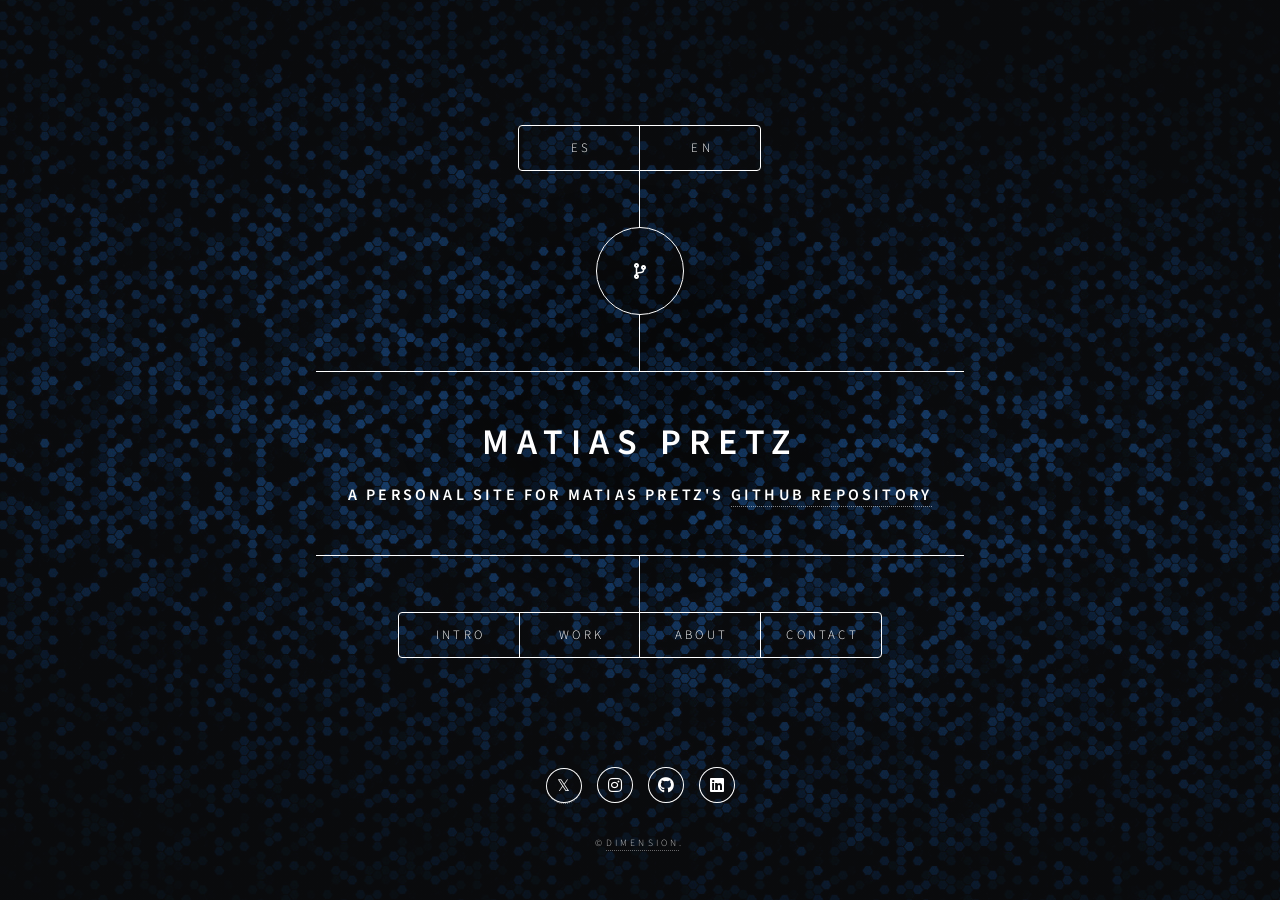
<file: v1/index.html>
<!DOCTYPE HTML>
<html>

<head>
	<title>Matias Pretz</title>
	<link rel="icon" href="images/git_branch_icon.ico">
	<meta charset="utf-8" />
	<meta name="viewport" content="width=device-width, initial-scale=1, user-scalable=no" />
	<link rel="stylesheet" href="assets/css/main.css" />
	<script src="https://www.google.com/recaptcha/api.js" async defer></script>
	<noscript>
		<link rel="stylesheet" href="assets/css/noscript.css" />
	</noscript>
</head>

<body class="is-preload">

	<!-- Wrapper -->
	<div id="wrapper">

		<!-- Header -->
		<header id="header">
			<div class="lang" width=30px>
				<nav>
					<ul>
						<li><a href="index_es.html">ES</a></li>
						<li><a href="#">EN</a></li>
					</ul>
				</nav>
			</div>
			<div class="logo">
				<span class="fas fa-code-branch"></span>
			</div>
			<div class="content">
				<div class="inner">
					<h1>Matias Pretz</h1>
					<h3>A personal site for Matias Pretz's <a href="https://github.com/matipretz">GitHub repository</a>
					</h3>
				</div>
			</div>
			<nav>
				<ul>
					<li><a href="#intro">Intro</a></li>
					<li><a href="#work">Work</a></li>
					<li><a href="#about">About</a></li>
					<li><a href="#contact">Contact</a></li>
				</ul>
			</nav>
		</header>

		<!-- Main -->
		<div id="main">

			<!-- Intro -->
			<article id="intro">
				<h2 class="major">Intro</h2>
				<span class="image main"><img src="images/pic01.png" alt="" /></span>
				<h3>Welcome to My Software Development Project Portfolio!</h3>
				<p>I am thrilled to share with you a collection of my work and achievements in the world of software
					development. This portfolio serves as a showcase of my skills, creativity, and dedication to
					delivering high-quality projects.</p>
				<p>Within this repository, you will find a diverse range of projects, each representing a unique
					challenge and an opportunity for me to grow as a developer. From web applications to mobile apps, I
					have explored various technologies and programming languages to bring my ideas to life.</p>
				<p>As you explore my portfolio, I invite you to delve into the different folders and browse through the
					projects. Each one reflects my technical expertise and problem-solving abilities, and I hope you
					find inspiration and insights along the way.</p>
				<p>While I take my work seriously and strive for excellence, I also believe in maintaining a balanced
					and enjoyable approach to software development. I embrace the joy of learning, the excitement of
					experimentation, and the satisfaction of overcoming obstacles.</p>
				<p>I am always open to new opportunities, collaborations, and feedback. If you resonate with my projects
					or have ideas for potential collaborations, I would be delighted to connect with you. Let's embark
					on a journey of innovation, exploration, and mutual growth.</p>
				<p>Thank you for visiting my page. I hope you find inspiration
					and a glimpse into my passion for programming. Feel free to reach out if you have any inquiries or
					would like to discuss potential projects.</p>
			</article>

			<!-- Work -->
			<article id="work">
				<h2 class="major">Work</h2>
				<h3><a href="https://github.com/matipretz/SecureKey">SecureKey:</a> Simplify and Secure Your Passwords.
				</h3>
				<span class="image main"><img src="images/pic02.png" alt="" /></span>
				<p>SecureKey is a powerful password manager designed to simplify your digital life. With SecureKey, you
					can store, manage, and retrieve
					all your passwords in one place.</p>
				<p>The intuitive console interface make password management effortless and
					worry-free. Say goodbye to password-related stress and welcome a seamless experience with
					SecureKey.</p>
			</article>

			<!-- About -->
			<article id="about">
				<h2 class="major">About</h2>
				<span class="image main"><img src="images/pic03.png" alt="" /></span>
				<p>Hello, I'm Matías, a mid-30s self-learner with a strong interest in technology, programming, and all
					things related to software development. I consider myself a naturally curious and detail-oriented
					individual, always seeking to expand my horizons.</p>

				<p>My journey as a developer began by disassembling broken computers to understand their inner
					workings, igniting my curiosity and passion for technology. I furthered my knowledge by taking
					certified courses in computer repair, which provided me with a solid foundation in hardware and
					troubleshooting.</p>

				<p>Continuing my learning path, I delved into the world of programming by enrolling in certified Java
					courses tailored for non-programmers. These courses covered Java SE8, object-oriented programming
					(OOP), and basic SQL, helping me grasp the syntax and fundamental concepts of Java and database
					interactions.</p>

				<p>To stay up-to-date, I recently completed an introductory Java course, reinforcing my knowledge and
					staying current with the language's latest developments.</p>

				<p>Currently, I'm fully immersed in a dynamic full-stack bootcamp, where I'm gaining proficiency in
					Python, Django, HTML, CSS, and vanilla JavaScript. This comprehensive bootcamp is equipping me with
					essential skills for building robust web applications, from efficient back-end functionalities in
					Python and Django to crafting captivating user interfaces using HTML, CSS, and vanilla JavaScript.
				</p>

				<p>Throughout my journey, I've embraced continuous learning and hands-on projects to hone my skills. I
					believe that practical application is the best way to learn, and I enjoy experimenting with
					different tools and technologies to find innovative solutions to complex problems.</p>

				<p>I take pride in my organizational skills and attention to detail, approaching every task with a
					meticulous mindset to ensure nothing is overlooked. From planning and executing projects to managing
					my time effectively, I strive for excellence in all my endeavors.</p>

				<p>With a curious nature, a passion for technology, and an unwavering attention to detail, I'm
					dedicated to continuous growth and self-improvement. I eagerly embrace new challenges and seize
					opportunities to further expand my knowledge and skills in the ever-evolving field of software
					development.</p>

				<p>I am excited about the limitless possibilities that lie ahead, and I look forward to making
					meaningful contributions in any endeavor I undertake.</p>
			</article>

			<!-- Contact -->
			<article id="contact">
				<h2 class="major">Contact</h2>
				<form method="post" action="https://forms.un-static.com/forms/7b2f2a4d1f0f8dbd8a0edde72d19220aedfd0456">
					<div class="fields">
						<div class="field half">
							<label for="name">Name</label>
							<input type="text" name="name" id="name" />
						</div>
						<div class="field half">
							<label for="email">Email</label>
							<input type="text" name="email" id="email" />
						</div>
						<div class="field">
							<label for="message">Message</label>
							<textarea name="message" id="message" rows="4"></textarea>
						</div>
					</div>
					<ul class="actions">
						<li></li>
						<div class="g-recaptcha" data-sitekey="6LdCMDYnAAAAAHVuKb2uEzngt-z2oqtRBws3tL38"></div>
						</li>
						<li><input type="submit" value="Send Message" class="primary" /></li>

					</ul>
				</form>
			</article>

		</div>

		<!-- Footer -->
		<footer id="footer">
			<ul class="icons">
				<li><a href="https://twitter.com/Mattanga987"><span class="label">𝕏</span></a></li>
				<li><a href="https://www.instagram.com/matipretz/" class="icon brands fa-instagram"><span
							class="label">Instagram</span></a></li>
				<li><a href="https://github.com/matipretz" class="icon brands fa-github"><span
							class="label">GitHub</span></a></li>
				<li><a href="https://ar.linkedin.com/in/matiasmurad" class="icon brands fa-linkedin"><span
							class="label">Linkedin</span></a></li>
			</ul>
			<p class="copyright">&copy;<a href="https://html5up.net/dimension">Dimension</a>.</p>
		</footer>

	</div>

	<!-- BG -->
	<div id="bg"></div>

	<!-- Scripts -->
	<script src="assets/js/jquery.min.js"></script>
	<script src="assets/js/browser.min.js"></script>
	<script src="assets/js/breakpoints.min.js"></script>
	<script src="assets/js/util.js"></script>
	<script src="assets/js/main.js"></script>

</body>

</html>
</file>
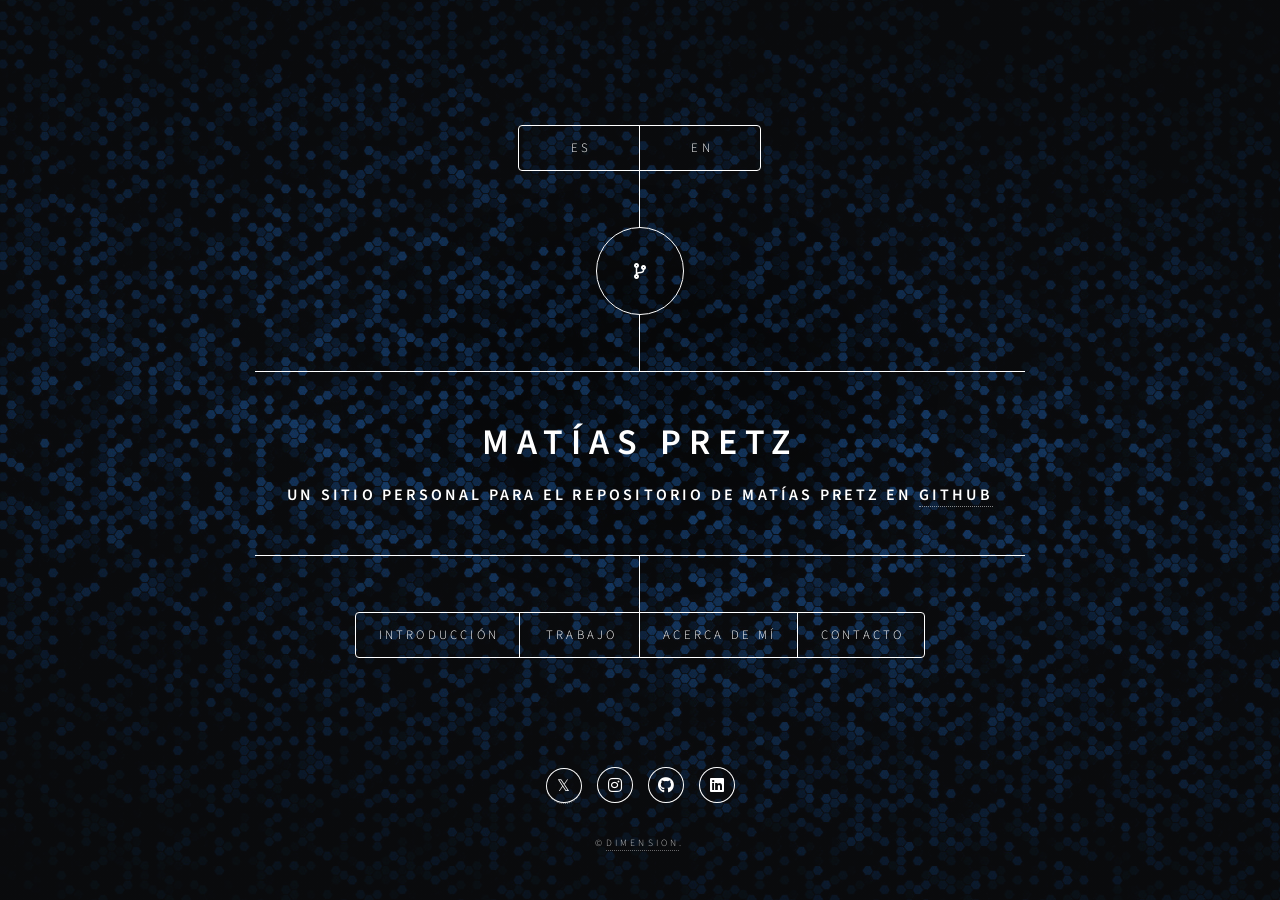
<file: v1/index_es.html>
<!DOCTYPE HTML>
<html>

<head>
	<title>Matías Pretz</title>
	<link rel="icon" href="images/git_branch_icon.ico">
	<meta charset="utf-8" />
	<meta name="viewport" content="width=device-width, initial-scale=1, user-scalable=no" />
	<link rel="stylesheet" href="assets/css/main.css" />
	<script src="https://www.google.com/recaptcha/api.js" async defer></script>
	<noscript>
		<link rel="stylesheet" href="assets/css/noscript.css" />
	</noscript>
</head>

<body class="is-preload">
	<!-- Wrapper -->
	<div id="wrapper">

		<!-- Header -->
		<header id="header">
			<div class="lang" width=30px>
				<nav>
					<ul>
						<li><a href="#">Es</a></li>
						<li><a href="index.html">EN</a></li>
					</ul>
				</nav>
			</div>
			<div class="logo">
				<span class="fas fa-code-branch"></span>
			</div>
			<div class="content">
				<div class="inner">
					<h1>Matías Pretz</h1>
					<h3>Un sitio personal para el repositorio de Matías Pretz en <a
							href="https://github.com/matipretz">GitHub</a></h3>
				</div>
			</div>
			<nav>
				<ul>
					<li><a href="#intro">Introducción</a></li>
					<li><a href="#work">Trabajo</a></li>
					<li><a href="#about">Acerca de mí</a></li>
					<li><a href="#contact">Contacto</a></li>
				</ul>
			</nav>
		</header>

		<!-- Main -->
		<div id="main">

			<!-- Intro -->
			<article id="intro">
				<h2 class="major">Introducción</h2>
				<span class="image main"><img src="images/pic01.png" alt="" /></span>
				<h3>¡Bienvenido a mi Portafolio de Proyectos de Desarrollo de Software!</h3>
				<p>Estoy emocionado de compartir contigo una colección de mi trabajo y logros en el mundo del desarrollo
					de software. Este portafolio sirve como exhibición de mis habilidades, creatividad y dedicación para
					entregar proyectos de alta calidad.</p>
				<p>Dentro de este repositorio, encontrarás una variedad de proyectos, cada uno representando un desafío
					único y una oportunidad para crecer como desarrollador. Desde aplicaciones web hasta aplicaciones
					móviles, he explorado diversas tecnologías y lenguajes de programación para dar vida a mis ideas.
				</p>
				<p>Mientras exploras mi portafolio, te invito a sumergirte en las diferentes carpetas y navegar por los
					proyectos. Cada uno refleja mi experiencia técnica y habilidades para resolver problemas, y espero
					que encuentres inspiración e ideas en el camino.</p>
				<p>Aunque tomo mi trabajo en serio y me esfuerzo por la excelencia, también creo en mantener un enfoque
					equilibrado y agradable hacia el desarrollo de software. Aprecio la alegría del aprendizaje, la
					emoción de la experimentación y la satisfacción de superar obstáculos.</p>
				<p>Siempre estoy abierto a nuevas oportunidades, colaboraciones y comentarios. Si te identificas con mis
					proyectos o tienes ideas para posibles colaboraciones, estaré encantado de conectarme contigo.
					Embárquemos juntos en un viaje de innovación, exploración y crecimiento mutuo.</p>
				<p>Gracias por visitar mi página. Espero que encuentres inspiración y una visión de mi pasión por la
					programación. No dudes en ponerte en contacto si tienes alguna pregunta o deseas discutir posibles
					proyectos.</p>
			</article>

			<!-- Work -->
			<article id="work">
				<h2 class="major">Trabajo</h2>
				<h3><a href="https://github.com/matipretz/SecureKey">SecureKey:</a> Simplifica y Protege tus
					Contraseñas.</h3>
				<span class="image main"><img src="images/pic02.png" alt="" /></span>
				<p>SecureKey es un potente gestor de contraseñas diseñado para simplificar tu vida digital. Con
					SecureKey, puedes almacenar, gestionar y recuperar tus contraseñas en un solo lugar.</p>
				<p>La interfaz de consola intuitiva hace que la gestión de contraseñas sea sencilla y sin
					preocupaciones. Di adiós al estrés relacionado con las contraseñas y da la bienvenida a una
					experiencia fluida con SecureKey.</p>
			</article>

			<!-- About -->
			<article id="about">
				<h2 class="major">Acerca de mí</h2>
				<span class="image main"><img src="images/pic03.png" alt="" /></span>
				<p>Hola, soy Matías, un treintañero autodidacta con un gran interés en la tecnología, la programación y
					todo lo relacionado con el desarrollo de software. Me considero una persona naturalmente curiosa y
					detallista, siempre buscando ampliar mis horizontes.</p>
				<p>Mi camino como desarrollador comenzó desmontando computadoras averiadas para comprender su
					funcionamiento interno, lo que despertó mi curiosidad y pasión por la tecnología. Amplié mis
					conocimientos mediante cursos certificados de reparación de computadoras, lo que me proporcionó una
					base sólida en hardware y resolución de problemas.</p>
				<p>Continuando mi camino de aprendizaje, me adentré en el mundo de la programación al inscribirme en
					cursos certificados de Java para no programadores. Estos cursos abarcaron Java SE8, programación
					orientada a objetos (OOP) y SQL básico, lo que me ayudó a comprender la sintaxis y los conceptos
					fundamentales de Java y las interacciones con bases de datos.</p>
				<p>Para mantenerme actualizado, recientemente completé un curso introductorio de Java, reforzando mis
					conocimientos y manteniéndome al día con las últimas novedades del lenguaje.</p>
				<p>Actualmente, estoy completamente inmerso en un bootcamp dinámico de desarrollo full-stack, donde
					estoy adquiriendo habilidades en Python, Django, HTML, CSS y JavaScript. Este completo bootcamp me
					está proporcionando habilidades esenciales para construir sólidas aplicaciones web, desde
					funcionalidades eficientes en el backend con Python y Django hasta la creación de atractivas
					interfaces de usuario utilizando HTML, CSS y JavaScript.</p>
				<p>A lo largo de mi trayectoria, he adoptado el aprendizaje continuo y los proyectos prácticos para
					perfeccionar mis habilidades. Creo que la aplicación práctica es la mejor forma de aprender, y
					disfruto experimentando con diferentes herramientas y tecnologías para encontrar soluciones
					innovadoras a problemas complejos.</p>
				<p>Me enorgullezco de mis habilidades organizativas y atención al detalle, abordando cada tarea con un
					enfoque meticuloso para asegurarme de que no se pase por alto nada. Desde la planificación y
					ejecución de proyectos hasta la gestión efectiva de mi tiempo, busco la excelencia en todos mis
					esfuerzos.</p>
				<p>Con una naturaleza curiosa, pasión por la tecnología y una atención inquebrantable a los detalles, me
					dedico al crecimiento continuo y la mejora personal. Acepto con entusiasmo nuevos desafíos y
					aprovecho las oportunidades para ampliar aún más mis conocimientos y habilidades en el campo en
					constante evolución del desarrollo de software.</p>
				<p>Estoy emocionado por las posibilidades ilimitadas que se presentan ante mí, y espero hacer
					contribuciones significativas en cualquier proyecto que emprenda.</p>
			</article>

			<!-- Contact -->
			<article id="contact">
				<h2 class="major">Contacto</h2>
				<form method="post" action="https://forms.un-static.com/forms/7b2f2a4d1f0f8dbd8a0edde72d19220aedfd0456">
					<div class="fields">
						<div class="field half">
							<label for="name">Nombre</label>
							<input type="text" name="name" id="name" />
						</div>
						<div class="field half">
							<label for="email">Correo Electrónico</label>
							<input type="text" name="email" id="email" />
						</div>
						<div class="field">
							<label for="message">Mensaje</label>
							<textarea name="message" id="message" rows="4"></textarea>
						</div>
					</div>
					<ul class="actions">
						<li></li>
						<div class="g-recaptcha" data-sitekey="6LdCMDYnAAAAAHVuKb2uEzngt-z2oqtRBws3tL38"></div>
						</li>
						<li><input type="submit" value="Enviar Mensaje" class="primary" /></li>
					</ul>
				</form>
			</article>

		</div>

		<!-- Footer -->
		<footer id="footer">
			<ul class="icons">
				<li><a href="https://twitter.com/Mattanga987"><span class="label">𝕏</span></a></li>
				<li><a href="https://www.instagram.com/matipretz/" class="icon brands fa-instagram"><span
							class="label">Instagram</span></a></li>
				<li><a href="https://github.com/matipretz" class="icon brands fa-github"><span
							class="label">GitHub</span></a></li>
				<li><a href="https://ar.linkedin.com/in/matiasmurad" class="icon brands fa-linkedin"><span
							class="label">Linkedin</span></a></li>
			</ul>
			<p class="copyright">&copy;<a href="https://html5up.net/dimension">Dimension</a>.</p>
		</footer>

	</div>

	<!-- BG -->
	<div id="bg"></div>

	<!-- Scripts -->
	<script src="assets/js/jquery.min.js"></script>
	<script src="assets/js/browser.min.js"></script>
	<script src="assets/js/breakpoints.min.js"></script>
	<script src="assets/js/util.js"></script>
	<script src="assets/js/main.js"></script>
</body>

</html>
</file>
<file: v1/assets/css/noscript.css>
/*
	Dimension by HTML5 UP
	html5up.net | @ajlkn
	Free for personal and commercial use under the CCA 3.0 license (html5up.net/license)
*/

/* BG */

	body.is-preload #bg:before {
		background-color: transparent;
	}

/* Header */

	body.is-preload #header {
		-moz-filter: none;
		-webkit-filter: none;
		-ms-filter: none;
		filter: none;
	}

		body.is-preload #header > * {
			opacity: 1;
		}

		body.is-preload #header .content .inner {
			max-height: none;
			padding: 3rem 2rem;
			opacity: 1;
		}

/* Main */

	#main article {
		opacity: 1;
		margin: 4rem 0 0 0;
	}
</file>
<file: v1/assets/css/main.css>
@import url(fontawesome-all.min.css);
@import url("https://fonts.googleapis.com/css?family=Source+Sans+Pro:300italic,600italic,300,600");

/*
	Dimension by HTML5 UP
	html5up.net | @ajlkn
	Free for personal and commercial use under the CCA 3.0 license (html5up.net/license)
*/

html, body, div, span, applet, object,
iframe, h1, h2, h3, h4, h5, h6, p, blockquote,
pre, a, abbr, acronym, address, big, cite,
code, del, dfn, em, img, ins, kbd, q, s, samp,
small, strike, strong, sub, sup, tt, var, b,
u, i, center, dl, dt, dd, ol, ul, li, fieldset,
form, label, legend, table, caption, tbody,
tfoot, thead, tr, th, td, article, aside,
canvas, details, embed, figure, figcaption,
footer, header, hgroup, menu, nav, output, ruby,
section, summary, time, mark, audio, video {
	margin: 0;
	padding: 0;
	border: 0;
	font-size: 100%;
	font: inherit;
	vertical-align: baseline;}

article, aside, details, figcaption, figure,
footer, header, hgroup, menu, nav, section {
	display: block;}

body {
	line-height: 1;
}

ol, ul {
	list-style: none;
}

blockquote, q {
	quotes: none;
}

	blockquote:before, blockquote:after, q:before, q:after {
		content: '';
		content: none;
	}

table {
	border-collapse: collapse;
	border-spacing: 0;
}

body {
	-webkit-text-size-adjust: none;
}

mark {
	background-color: transparent;
	color: inherit;
}

input::-moz-focus-inner {
	border: 0;
	padding: 0;
}

input, select, textarea {
	-moz-appearance: none;
	-webkit-appearance: none;
	-ms-appearance: none;
	appearance: none;
}

/* Basic */

	@-ms-viewport {
		width: device-width;
	}

	@media screen and (max-width: 480px) {

		html, body {
			min-width: 320px;
		}

	}

	html {
		box-sizing: border-box;
	}

	*, *:before, *:after {
		box-sizing: inherit;
	}

	body {
		background: #1b1f22;
	}

		body.is-preload *, body.is-preload *:before, body.is-preload *:after {
			-moz-animation: none !important;
			-webkit-animation: none !important;
			-ms-animation: none !important;
			animation: none !important;
			-moz-transition: none !important;
			-webkit-transition: none !important;
			-ms-transition: none !important;
			transition: none !important;
		}

/* Type */

	html {
		font-size: 16pt;
	}

		@media screen and (max-width: 1680px) {

			html {
				font-size: 12pt;
			}

		}

		@media screen and (max-width: 736px) {

			html {
				font-size: 11pt;
			}

		}

		@media screen and (max-width: 360px) {

			html {
				font-size: 10pt;
			}

		}

	body, input, select, textarea {
		color: #ffffff;
		font-family: "Source Sans Pro", sans-serif;
		font-weight: 300;
		font-size: 1rem;
		line-height: 1.65;
	}

	a {
		-moz-transition: color 0.2s ease-in-out, background-color 0.2s ease-in-out, border-bottom-color 0.2s ease-in-out;
		-webkit-transition: color 0.2s ease-in-out, background-color 0.2s ease-in-out, border-bottom-color 0.2s ease-in-out;
		-ms-transition: color 0.2s ease-in-out, background-color 0.2s ease-in-out, border-bottom-color 0.2s ease-in-out;
		transition: color 0.2s ease-in-out, background-color 0.2s ease-in-out, border-bottom-color 0.2s ease-in-out;
		border-bottom: dotted 1px rgba(255, 255, 255, 0.5);
		text-decoration: none;
		color: inherit;
	}

		a:hover {
			border-bottom-color: transparent;
		}

	strong, b {
		color: #ffffff;
		font-weight: 600;
	}

	em, i {
		font-style: italic;
	}

	p {
		margin: 0 0 2rem 0;
	}

	h1, h2, h3, h4, h5, h6 {
		color: #ffffff;
		font-weight: 600;
		line-height: 1.5;
		margin: 0 0 1rem 0;
		text-transform: uppercase;
		letter-spacing: 0.2rem;
	}

		h1 a, h2 a, h3 a, h4 a, h5 a, h6 a {
			color: inherit;
			text-decoration: none;
		}

		h1.major, h2.major, h3.major, h4.major, h5.major, h6.major {
			border-bottom: solid 1px #ffffff;
			width: -moz-max-content;
			width: -webkit-max-content;
			width: -ms-max-content;
			width: max-content;
			padding-bottom: 0.5rem;
			margin: 0 0 2rem 0;
		}

	h1 {
		font-size: 2.25rem;
		line-height: 1.3;
		letter-spacing: 0.5rem;
	}

	h2 {
		font-size: 1.5rem;
		line-height: 1.4;
		letter-spacing: 0.5rem;
	}

	h3 {
		font-size: 1rem;
	}

	h4 {
		font-size: 0.8rem;
	}

	h5 {
		font-size: 0.7rem;
	}

	h6 {
		font-size: 0.6rem;
	}

	@media screen and (max-width: 736px) {

		h1 {
			font-size: 1.75rem;
			line-height: 1.4;
		}

		h2 {
			font-size: 1.25em;
			line-height: 1.5;
		}

	}

	sub {
		font-size: 0.8rem;
		position: relative;
		top: 0.5rem;
	}

	sup {
		font-size: 0.8rem;
		position: relative;
		top: -0.5rem;
	}

	blockquote {
		border-left: solid 4px #ffffff;
		font-style: italic;
		margin: 0 0 2rem 0;
		padding: 0.5rem 0 0.5rem 2rem;
	}

	code {
		background: rgba(255, 255, 255, 0.075);
		border-radius: 4px;
		font-family: "Courier New", monospace;
		font-size: 0.9rem;
		margin: 0 0.25rem;
		padding: 0.25rem 0.65rem;
	}

	pre {
		-webkit-overflow-scrolling: touch;
		font-family: "Courier New", monospace;
		font-size: 0.9rem;
		margin: 0 0 2rem 0;
	}

		pre code {
			display: block;
			line-height: 1.75;
			padding: 1rem 1.5rem;
			overflow-x: auto;
		}

	hr {
		border: 0;
		border-bottom: solid 1px #ffffff;
		margin: 2.75rem 0;
	}

	.align-left {
		text-align: left;
	}

	.align-center {
		text-align: center;
	}

	.align-right {
		text-align: right;
	}

/* Form */

	form {
		margin: 0 0 2rem 0;
	}

		form > :last-child {
			margin-bottom: 0;
		}

		form > .fields {
			display: -moz-flex;
			display: -webkit-flex;
			display: -ms-flex;
			display: flex;
			-moz-flex-wrap: wrap;
			-webkit-flex-wrap: wrap;
			-ms-flex-wrap: wrap;
			flex-wrap: wrap;
			width: calc(100% + 3rem);
			margin: -1.5rem 0 2rem -1.5rem;
		}

			form > .fields > .field {
				-moz-flex-grow: 0;
				-webkit-flex-grow: 0;
				-ms-flex-grow: 0;
				flex-grow: 0;
				-moz-flex-shrink: 0;
				-webkit-flex-shrink: 0;
				-ms-flex-shrink: 0;
				flex-shrink: 0;
				padding: 1.5rem 0 0 1.5rem;
				width: calc(100% - 1.5rem);
			}

				form > .fields > .field.half {
					width: calc(50% - 0.75rem);
				}

				form > .fields > .field.third {
					width: calc(100%/3 - 0.5rem);
				}

				form > .fields > .field.quarter {
					width: calc(25% - 0.375rem);
				}

		@media screen and (max-width: 480px) {

			form > .fields {
				width: calc(100% + 3rem);
				margin: -1.5rem 0 2rem -1.5rem;
			}

				form > .fields > .field {
					padding: 1.5rem 0 0 1.5rem;
					width: calc(100% - 1.5rem);
				}

					form > .fields > .field.half {
						width: calc(100% - 1.5rem);
					}

					form > .fields > .field.third {
						width: calc(100% - 1.5rem);
					}

					form > .fields > .field.quarter {
						width: calc(100% - 1.5rem);
					}

		}

	label {
		color: #ffffff;
		display: block;
		font-size: 0.8rem;
		font-weight: 300;
		letter-spacing: 0.2rem;
		line-height: 1.5;
		margin: 0 0 1rem 0;
		text-transform: uppercase;
	}

	input[type="text"],
	input[type="password"],
	input[type="email"],
	input[type="tel"],
	select,
	textarea {
		-moz-appearance: none;
		-webkit-appearance: none;
		-ms-appearance: none;
		appearance: none;
		-moz-transition: border-color 0.2s ease-in-out, box-shadow 0.2s ease-in-out, background-color 0.2s ease-in-out;
		-webkit-transition: border-color 0.2s ease-in-out, box-shadow 0.2s ease-in-out, background-color 0.2s ease-in-out;
		-ms-transition: border-color 0.2s ease-in-out, box-shadow 0.2s ease-in-out, background-color 0.2s ease-in-out;
		transition: border-color 0.2s ease-in-out, box-shadow 0.2s ease-in-out, background-color 0.2s ease-in-out;
		background-color: transparent;
		border-radius: 4px;
		border: solid 1px #ffffff;
		color: inherit;
		display: block;
		outline: 0;
		padding: 0 1rem;
		text-decoration: none;
		width: 100%;
	}

		input[type="text"]:invalid,
		input[type="password"]:invalid,
		input[type="email"]:invalid,
		input[type="tel"]:invalid,
		select:invalid,
		textarea:invalid {
			box-shadow: none;
		}

		input[type="text"]:focus,
		input[type="password"]:focus,
		input[type="email"]:focus,
		input[type="tel"]:focus,
		select:focus,
		textarea:focus {
			background: rgba(255, 255, 255, 0.075);
			border-color: #ffffff;
			box-shadow: 0 0 0 1px #ffffff;
		}

	select {
		background-image: url("data:image/svg+xml;charset=utf8,%3Csvg xmlns='http://www.w3.org/2000/svg' width='40' height='40' preserveAspectRatio='none' viewBox='0 0 40 40'%3E%3Cpath d='M9.4,12.3l10.4,10.4l10.4-10.4c0.2-0.2,0.5-0.4,0.9-0.4c0.3,0,0.6,0.1,0.9,0.4l3.3,3.3c0.2,0.2,0.4,0.5,0.4,0.9 c0,0.4-0.1,0.6-0.4,0.9L20.7,31.9c-0.2,0.2-0.5,0.4-0.9,0.4c-0.3,0-0.6-0.1-0.9-0.4L4.3,17.3c-0.2-0.2-0.4-0.5-0.4-0.9 c0-0.4,0.1-0.6,0.4-0.9l3.3-3.3c0.2-0.2,0.5-0.4,0.9-0.4S9.1,12.1,9.4,12.3z' fill='%23ffffff' /%3E%3C/svg%3E");
		background-size: 1.25rem;
		background-repeat: no-repeat;
		background-position: calc(100% - 1rem) center;
		height: 2.75rem;
		padding-right: 2.75rem;
		text-overflow: ellipsis;
	}

		select option {
			color: #ffffff;
			background: #1b1f22;
		}

		select:focus::-ms-value {
			background-color: transparent;
		}

		select::-ms-expand {
			display: none;
		}

	input[type="text"],
	input[type="password"],
	input[type="email"],
	select {
		height: 2.75rem;
	}

	textarea {
		padding: 0.75rem 1rem;
	}

	input[type="checkbox"],
	input[type="radio"] {
		-moz-appearance: none;
		-webkit-appearance: none;
		-ms-appearance: none;
		appearance: none;
		display: block;
		float: left;
		margin-right: -2rem;
		opacity: 0;
		width: 1rem;
		z-index: -1;
	}

		input[type="checkbox"] + label,
		input[type="radio"] + label {
			text-decoration: none;
			-moz-user-select: none;
			-webkit-user-select: none;
			-ms-user-select: none;
			user-select: none;
			color: #ffffff;
			cursor: pointer;
			display: inline-block;
			font-size: 0.8rem;
			font-weight: 300;
			margin: 0 0 0.5rem 0;
			padding-left: 2.65rem;
			padding-right: 0.75rem;
			position: relative;
		}

			input[type="checkbox"] + label:before,
			input[type="radio"] + label:before {
				-moz-osx-font-smoothing: grayscale;
				-webkit-font-smoothing: antialiased;
				display: inline-block;
				font-style: normal;
				font-variant: normal;
				text-rendering: auto;
				line-height: 1;
				text-transform: none !important;
				font-family: 'Font Awesome 5 Free';
				font-weight: 900;
			}

			input[type="checkbox"] + label:before,
			input[type="radio"] + label:before {
				-moz-transition: border-color 0.2s ease-in-out, box-shadow 0.2s ease-in-out, background-color 0.2s ease-in-out;
				-webkit-transition: border-color 0.2s ease-in-out, box-shadow 0.2s ease-in-out, background-color 0.2s ease-in-out;
				-ms-transition: border-color 0.2s ease-in-out, box-shadow 0.2s ease-in-out, background-color 0.2s ease-in-out;
				transition: border-color 0.2s ease-in-out, box-shadow 0.2s ease-in-out, background-color 0.2s ease-in-out;
				border-radius: 4px;
				border: solid 1px #ffffff;
				content: '';
				display: inline-block;
				height: 1.65rem;
				left: 0;
				line-height: 1.65rem;
				position: absolute;
				text-align: center;
				top: -0.15rem;
				width: 1.65rem;
			}

		input[type="checkbox"]:checked + label:before,
		input[type="radio"]:checked + label:before {
			background: #ffffff !important;
			border-color: #ffffff !important;
			color: #1b1f22;
			content: '\f00c';
		}

		input[type="checkbox"]:focus + label:before,
		input[type="radio"]:focus + label:before {
			background: rgba(255, 255, 255, 0.075);
			border-color: #ffffff;
			box-shadow: 0 0 0 1px #ffffff;
		}

	input[type="checkbox"] + label:before {
		border-radius: 4px;
	}

	input[type="radio"] + label:before {
		border-radius: 100%;
	}

	::-webkit-input-placeholder {
		color: rgba(255, 255, 255, 0.5) !important;
		opacity: 1.0;
	}

	:-moz-placeholder {
		color: rgba(255, 255, 255, 0.5) !important;
		opacity: 1.0;
	}

	::-moz-placeholder {
		color: rgba(255, 255, 255, 0.5) !important;
		opacity: 1.0;
	}

	:-ms-input-placeholder {
		color: rgba(255, 255, 255, 0.5) !important;
		opacity: 1.0;
	}

	.formerize-placeholder {
		color: rgba(255, 255, 255, 0.5) !important;
		opacity: 1.0;
	}

/* Box */

	.box {
		border-radius: 4px;
		border: solid 1px #ffffff;
		margin-bottom: 2rem;
		padding: 1.5em;
	}

		.box > :last-child,
		.box > :last-child > :last-child,
		.box > :last-child > :last-child > :last-child {
			margin-bottom: 0;
		}

		.box.alt {
			border: 0;
			border-radius: 0;
			padding: 0;
		}

/* Icon */

	.icon {
		text-decoration: none;
		border-bottom: none;
		position: relative;
	}

		.icon:before {
			-moz-osx-font-smoothing: grayscale;
			-webkit-font-smoothing: antialiased;
			display: inline-block;
			font-style: normal;
			font-variant: normal;
			text-rendering: auto;
			line-height: 1;
			text-transform: none !important;
			font-family: 'Font Awesome 5 Free';
			font-weight: 400;
		}

		.icon > .label {
			display: none;
		}

		.icon:before {
			line-height: inherit;
		}

		.icon.solid:before {
			font-weight: 900;
		}

		.icon.brands:before {
			font-family: 'Font Awesome 5 Brands';
		}

/* Image */

	.image {
		border-radius: 4px;
		border: 0;
		display: inline-block;
		position: relative;
	}

		.image:before {
			pointer-events: none;
			background-image: url("../../images/overlay.png");
			background-color: rgba(19, 21, 25, 0.5);
			border-radius: 4px;
			content: '';
			display: block;
			height: 100%;
			left: 0;
			opacity: 0.5;
			position: absolute;
			top: 0;
			width: 100%;
		}

		.image img {
			border-radius: 4px;
			display: block;
		}

		.image.left, .image.right {
			max-width: 40%;
		}

			.image.left img, .image.right img {
				width: 100%;
			}

		.image.left {
			float: left;
			padding: 0 1.5em 1em 0;
			top: 0.25em;
		}

		.image.right {
			float: right;
			padding: 0 0 1em 1.5em;
			top: 0.25em;
		}

		.image.fit {
			display: block;
			margin: 0 0 2rem 0;
			width: 100%;
		}

			.image.fit img {
				width: 100%;
			}

		.image.main {
			display: block;
			margin: 2.5rem 0;
			width: 100%;
		}

			.image.main img {
				width: 100%;
			}

		@media screen and (max-width: 736px) {

			.image.main {
				margin: 2rem 0;
			}

		}

		@media screen and (max-width: 480px) {

			.image.main {
				margin: 1.5rem 0;
			}

		}

/* List */

	ol {
		list-style: decimal;
		margin: 0 0 2rem 0;
		padding-left: 1.25em;
	}

		ol li {
			padding-left: 0.25em;
		}

	ul {
		list-style: disc;
		margin: 0 0 2rem 0;
		padding-left: 1em;
	}

		ul li {
			padding-left: 0.5em;
		}

		ul.alt {
			list-style: none;
			padding-left: 0;
		}

			ul.alt li {
				border-top: solid 1px #ffffff;
				padding: 0.5em 0;
			}

				ul.alt li:first-child {
					border-top: 0;
					padding-top: 0;
				}

	dl {
		margin: 0 0 2rem 0;
	}

		dl dt {
			display: block;
			font-weight: 600;
			margin: 0 0 1rem 0;
		}

		dl dd {
			margin-left: 2rem;
		}

/* Actions */

	ul.actions {
		display: -moz-flex;
		display: -webkit-flex;
		display: -ms-flex;
		display: flex;
		cursor: default;
		list-style: none;
		margin-left: -1rem;
		padding-left: 0;
	}

		ul.actions li {
			padding: 0 0 0 1rem;
			vertical-align: middle;
		}

		ul.actions.special {
			-moz-justify-content: center;
			-webkit-justify-content: center;
			-ms-justify-content: center;
			justify-content: center;
			width: 100%;
			margin-left: 0;
		}

			ul.actions.special li:first-child {
				padding-left: 0;
			}

		ul.actions.stacked {
			-moz-flex-direction: column;
			-webkit-flex-direction: column;
			-ms-flex-direction: column;
			flex-direction: column;
			margin-left: 0;
		}

			ul.actions.stacked li {
				padding: 1.3rem 0 0 0;
			}

				ul.actions.stacked li:first-child {
					padding-top: 0;
				}

		ul.actions.fit {
			width: calc(100% + 1rem);
		}

			ul.actions.fit li {
				-moz-flex-grow: 1;
				-webkit-flex-grow: 1;
				-ms-flex-grow: 1;
				flex-grow: 1;
				-moz-flex-shrink: 1;
				-webkit-flex-shrink: 1;
				-ms-flex-shrink: 1;
				flex-shrink: 1;
				width: 100%;
			}

				ul.actions.fit li > * {
					width: 100%;
				}

			ul.actions.fit.stacked {
				width: 100%;
			}

		@media screen and (max-width: 480px) {

			ul.actions:not(.fixed) {
				-moz-flex-direction: column;
				-webkit-flex-direction: column;
				-ms-flex-direction: column;
				flex-direction: column;
				margin-left: 0;
				width: 100% !important;
			}

				ul.actions:not(.fixed) li {
					-moz-flex-grow: 1;
					-webkit-flex-grow: 1;
					-ms-flex-grow: 1;
					flex-grow: 1;
					-moz-flex-shrink: 1;
					-webkit-flex-shrink: 1;
					-ms-flex-shrink: 1;
					flex-shrink: 1;
					padding: 1rem 0 0 0;
					text-align: center;
					width: 100%;
				}

					ul.actions:not(.fixed) li > * {
						width: 100%;
					}

					ul.actions:not(.fixed) li:first-child {
						padding-top: 0;
					}

					ul.actions:not(.fixed) li input[type="submit"],
					ul.actions:not(.fixed) li input[type="reset"],
					ul.actions:not(.fixed) li input[type="button"],
					ul.actions:not(.fixed) li button,
					ul.actions:not(.fixed) li .button {
						width: 100%;
					}

						ul.actions:not(.fixed) li input[type="submit"].icon:before,
						ul.actions:not(.fixed) li input[type="reset"].icon:before,
						ul.actions:not(.fixed) li input[type="button"].icon:before,
						ul.actions:not(.fixed) li button.icon:before,
						ul.actions:not(.fixed) li .button.icon:before {
							margin-left: -0.5em;
						}

		}

/* Icons */

	ul.icons {
		cursor: default;
		list-style: none;
		padding-left: 0;
	}

		ul.icons li {
			display: inline-block;
			padding: 0 0.75em 0 0;
		}

			ul.icons li:last-child {
				padding-right: 0;
			}

			ul.icons li a {
				border-radius: 100%;
				box-shadow: inset 0 0 0 1px #ffffff;
				display: inline-block;
				height: 2.25rem;
				line-height: 2.25rem;
				text-align: center;
				width: 2.25rem;
			}

				ul.icons li a:hover {
					background-color: rgba(255, 255, 255, 0.075);
				}

				ul.icons li a:active {
					background-color: rgba(255, 255, 255, 0.175);
				}

/* Table */

	.table-wrapper {
		-webkit-overflow-scrolling: touch;
		overflow-x: auto;
	}

	table {
		margin: 0 0 2rem 0;
		width: 100%;
	}

		table tbody tr {
			border: solid 1px #ffffff;
			border-left: 0;
			border-right: 0;
		}

			table tbody tr:nth-child(2n + 1) {
				background-color: rgba(255, 255, 255, 0.075);
			}

		table td {
			padding: 0.75em 0.75em;
		}

		table th {
			color: #ffffff;
			font-size: 0.9em;
			font-weight: 600;
			padding: 0 0.75em 0.75em 0.75em;
			text-align: left;
		}

		table thead {
			border-bottom: solid 2px #ffffff;
		}

		table tfoot {
			border-top: solid 2px #ffffff;
		}

		table.alt {
			border-collapse: separate;
		}

			table.alt tbody tr td {
				border: solid 1px #ffffff;
				border-left-width: 0;
				border-top-width: 0;
			}

				table.alt tbody tr td:first-child {
					border-left-width: 1px;
				}

			table.alt tbody tr:first-child td {
				border-top-width: 1px;
			}

			table.alt thead {
				border-bottom: 0;
			}

			table.alt tfoot {
				border-top: 0;
			}

/* Button */

	input[type="submit"],
	input[type="reset"],
	input[type="button"],
	button,
	.button {
		-moz-appearance: none;
		-webkit-appearance: none;
		-ms-appearance: none;
		appearance: none;
		-moz-transition: background-color 0.2s ease-in-out, color 0.2s ease-in-out;
		-webkit-transition: background-color 0.2s ease-in-out, color 0.2s ease-in-out;
		-ms-transition: background-color 0.2s ease-in-out, color 0.2s ease-in-out;
		transition: background-color 0.2s ease-in-out, color 0.2s ease-in-out;
		background-color: transparent;
		border-radius: 4px;
		border: 0;
		box-shadow: inset 0 0 0 1px #ffffff;
		color: #ffffff !important;
		cursor: pointer;
		display: inline-block;
		font-size: 0.8rem;
		font-weight: 300;
		height: 2.75rem;
		letter-spacing: 0.2rem;
		line-height: 2.75rem;
		outline: 0;
		padding: 0 1.25rem 0 1.35rem;
		text-align: center;
		text-decoration: none;
		text-transform: uppercase;
		white-space: nowrap;
	}

		input[type="submit"]:hover,
		input[type="reset"]:hover,
		input[type="button"]:hover,
		button:hover,
		.button:hover {
			background-color: rgba(255, 255, 255, 0.075);
		}

		input[type="submit"]:active,
		input[type="reset"]:active,
		input[type="button"]:active,
		button:active,
		.button:active {
			background-color: rgba(255, 255, 255, 0.175);
		}

		input[type="submit"].icon:before,
		input[type="reset"].icon:before,
		input[type="button"].icon:before,
		button.icon:before,
		.button.icon:before {
			margin-right: 0.5em;
		}

		input[type="submit"].fit,
		input[type="reset"].fit,
		input[type="button"].fit,
		button.fit,
		.button.fit {
			width: 100%;
		}

		input[type="submit"].small,
		input[type="reset"].small,
		input[type="button"].small,
		button.small,
		.button.small {
			font-size: 0.6rem;
			height: 2.0625rem;
			line-height: 2.0625rem;
		}

		input[type="submit"].primary,
		input[type="reset"].primary,
		input[type="button"].primary,
		button.primary,
		.button.primary {
			background-color: #ffffff;
			color: #1b1f22 !important;
			font-weight: 600;
		}

		input[type="submit"].disabled, input[type="submit"]:disabled,
		input[type="reset"].disabled,
		input[type="reset"]:disabled,
		input[type="button"].disabled,
		input[type="button"]:disabled,
		button.disabled,
		button:disabled,
		.button.disabled,
		.button:disabled {
			pointer-events: none;
			cursor: default;
			opacity: 0.25;
		}

	input[type="submit"],
	input[type="reset"],
	input[type="button"],
	button {
		line-height: calc(2.75rem - 2px);
	}

/* BG */

	#bg {
		-moz-transform: scale(1.0);
		-webkit-transform: scale(1.0);
		-ms-transform: scale(1.0);
		transform: scale(1.0);
		-webkit-backface-visibility: hidden;
		position: fixed;
		top: 0;
		left: 0;
		width: 100%;
		height: 100vh;
		z-index: 1;
	}

		#bg:before, #bg:after {
			content: '';
			display: block;
			position: absolute;
			top: 0;
			left: 0;
			width: 100%;
			height: 100%;
		}

		#bg:before {
			-moz-transition: background-color 2.5s ease-in-out;
			-webkit-transition: background-color 2.5s ease-in-out;
			-ms-transition: background-color 2.5s ease-in-out;
			transition: background-color 2.5s ease-in-out;
			-moz-transition-delay: 0.75s;
			-webkit-transition-delay: 0.75s;
			-ms-transition-delay: 0.75s;
			transition-delay: 0.75s;
			background-image: linear-gradient(to top, rgba(19, 21, 25, 0.5), rgba(19, 21, 25, 0.5)), url("../../images/overlay.png");
			background-size: auto, 256px 256px;
			background-position: center, center;
			background-repeat: no-repeat, repeat;
			z-index: 2;
		}

		#bg:after {
			-moz-transform: scale(1.125);
			-webkit-transform: scale(1.125);
			-ms-transform: scale(1.125);
			transform: scale(1.125);
			-moz-transition: -moz-transform 0.325s ease-in-out, -moz-filter 0.325s ease-in-out;
			-webkit-transition: -webkit-transform 0.325s ease-in-out, -webkit-filter 0.325s ease-in-out;
			-ms-transition: -ms-transform 0.325s ease-in-out, -ms-filter 0.325s ease-in-out;
			transition: transform 0.325s ease-in-out, filter 0.325s ease-in-out;
			background-image: url("../../images/bg.jpg");
			background-position: center;
			background-size: cover;
			background-repeat: no-repeat;
			z-index: 1;
		}

		body.is-article-visible #bg:after {
			-moz-transform: scale(1.0825);
			-webkit-transform: scale(1.0825);
			-ms-transform: scale(1.0825);
			transform: scale(1.0825);
			-moz-filter: blur(0.2rem);
			-webkit-filter: blur(0.2rem);
			-ms-filter: blur(0.2rem);
			filter: blur(0.2rem);
		}

		body.is-preload #bg:before {
			background-color: #000000;
		}

/* Wrapper */

	#wrapper {
		display: -moz-flex;
		display: -webkit-flex;
		display: -ms-flex;
		display: flex;
		-moz-flex-direction: column;
		-webkit-flex-direction: column;
		-ms-flex-direction: column;
		flex-direction: column;
		-moz-align-items: center;
		-webkit-align-items: center;
		-ms-align-items: center;
		align-items: center;
		-moz-justify-content: space-between;
		-webkit-justify-content: space-between;
		-ms-justify-content: space-between;
		justify-content: space-between;
		position: relative;
		min-height: 100vh;
		width: 100%;
		padding: 4rem 2rem;
		z-index: 3;
	}

		#wrapper:before {
			content: '';
			display: block;
		}

		@media screen and (max-width: 1680px) {

			#wrapper {
				padding: 3rem 2rem;
			}

		}

		@media screen and (max-width: 736px) {

			#wrapper {
				padding: 2rem 1rem;
			}

		}

		@media screen and (max-width: 480px) {

			#wrapper {
				padding: 1rem;
			}

		}

/* Header */

	#header {
		display: -moz-flex;
		display: -webkit-flex;
		display: -ms-flex;
		display: flex;
		-moz-flex-direction: column;
		-webkit-flex-direction: column;
		-ms-flex-direction: column;
		flex-direction: column;
		-moz-align-items: center;
		-webkit-align-items: center;
		-ms-align-items: center;
		align-items: center;
		-moz-transition: -moz-transform 0.325s ease-in-out, -moz-filter 0.325s ease-in-out, opacity 0.325s ease-in-out;
		-webkit-transition: -webkit-transform 0.325s ease-in-out, -webkit-filter 0.325s ease-in-out, opacity 0.325s ease-in-out;
		-ms-transition: -ms-transform 0.325s ease-in-out, -ms-filter 0.325s ease-in-out, opacity 0.325s ease-in-out;
		transition: transform 0.325s ease-in-out, filter 0.325s ease-in-out, opacity 0.325s ease-in-out;
		background-image: -moz-radial-gradient(rgba(0, 0, 0, 0.25) 25%, rgba(0, 0, 0, 0) 55%);
		background-image: -webkit-radial-gradient(rgba(0, 0, 0, 0.25) 25%, rgba(0, 0, 0, 0) 55%);
		background-image: -ms-radial-gradient(rgba(0, 0, 0, 0.25) 25%, rgba(0, 0, 0, 0) 55%);
		background-image: radial-gradient(rgba(0, 0, 0, 0.25) 25%, rgba(0, 0, 0, 0) 55%);
		max-width: 100%;
		text-align: center;
	}

		#header > * {
			-moz-transition: opacity 0.325s ease-in-out;
			-webkit-transition: opacity 0.325s ease-in-out;
			-ms-transition: opacity 0.325s ease-in-out;
			transition: opacity 0.325s ease-in-out;
			position: relative;
			margin-top: 3.5rem;
		}

			#header > *:before {
				content: '';
				display: block;
				position: absolute;
				top: calc(-3.5rem - 1px);
				left: calc(50% - 1px);
				width: 1px;
				height: calc(3.5rem + 1px);
				background: #ffffff;
			}

		#header > :first-child {
			margin-top: 0;
		}

			#header > :first-child:before {
				display: none;
			}

		#header .logo {
			width: 5.5rem;
			height: 5.5rem;
			line-height: 5.5rem;
			border: solid 1px #ffffff;
			border-radius: 100%;
		}

			#header .logo .icon:before {
				font-size: 2rem;
			}

		#header .content {
			border-style: solid;
			border-color: #ffffff;
			border-top-width: 1px;
			border-bottom-width: 1px;
			max-width: 100%;
		}

			#header .content .inner {
				-moz-transition: max-height 0.75s ease, padding 0.75s ease, opacity 0.325s ease-in-out;
				-webkit-transition: max-height 0.75s ease, padding 0.75s ease, opacity 0.325s ease-in-out;
				-ms-transition: max-height 0.75s ease, padding 0.75s ease, opacity 0.325s ease-in-out;
				transition: max-height 0.75s ease, padding 0.75s ease, opacity 0.325s ease-in-out;
				-moz-transition-delay: 0.25s;
				-webkit-transition-delay: 0.25s;
				-ms-transition-delay: 0.25s;
				transition-delay: 0.25s;
				padding: 3rem 2rem;
				max-height: 40rem;
				overflow: hidden;
			}

				#header .content .inner > :last-child {
					margin-bottom: 0;
				}

			#header .content p {
				text-transform: uppercase;
				letter-spacing: 0.2rem;
				font-size: 0.8rem;
				line-height: 2;
			}

		#header nav ul {
			display: -moz-flex;
			display: -webkit-flex;
			display: -ms-flex;
			display: flex;
			margin-bottom: 0;
			list-style: none;
			padding-left: 0;
			border: solid 1px #ffffff;
			border-radius: 4px;
		}

			#header nav ul li {
				padding-left: 0;
				border-left: solid 1px #ffffff;
			}

				#header nav ul li:first-child {
					border-left: 0;
				}

				#header nav ul li a {
					display: block;
					min-width: 7.5rem;
					height: 2.75rem;
					line-height: 2.75rem;
					padding: 0 1.25rem 0 1.45rem;
					text-transform: uppercase;
					letter-spacing: 0.2rem;
					font-size: 0.8rem;
					border-bottom: 0;
				}

					#header nav ul li a:hover {
						background-color: rgba(255, 255, 255, 0.075);
					}

					#header nav ul li a:active {
						background-color: rgba(255, 255, 255, 0.175);
					}

		#header nav.use-middle:after {
			content: '';
			display: block;
			position: absolute;
			top: 0;
			left: calc(50% - 1px);
			width: 1px;
			height: 100%;
			background: #ffffff;
		}

		#header nav.use-middle ul li.is-middle {
			border-left: 0;
		}

		body.is-article-visible #header {
			-moz-transform: scale(0.95);
			-webkit-transform: scale(0.95);
			-ms-transform: scale(0.95);
			transform: scale(0.95);
			-moz-filter: blur(0.1rem);
			-webkit-filter: blur(0.1rem);
			-ms-filter: blur(0.1rem);
			filter: blur(0.1rem);
			opacity: 0;
		}

		body.is-preload #header {
			-moz-filter: blur(0.125rem);
			-webkit-filter: blur(0.125rem);
			-ms-filter: blur(0.125rem);
			filter: blur(0.125rem);
		}

			body.is-preload #header > * {
				opacity: 0;
			}

			body.is-preload #header .content .inner {
				max-height: 0;
				padding-top: 0;
				padding-bottom: 0;
				opacity: 0;
			}

		@media screen and (max-width: 980px) {

			#header .content p br {
				display: none;
			}

		}

		@media screen and (max-width: 736px) {

			#header > * {
				margin-top: 2rem;
			}

				#header > *:before {
					top: calc(-2rem - 1px);
					height: calc(2rem + 1px);
				}

			#header .logo {
				width: 4.75rem;
				height: 4.75rem;
				line-height: 4.75rem;
			}

				#header .logo .icon:before {
					font-size: 1.75rem;
				}

			#header .content .inner {
				padding: 2.5rem 1rem;
			}

			#header .content p {
				line-height: 1.875;
			}

		}

		@media screen and (max-width: 480px) {

			#header {
				padding: 1.5rem 0;
			}

				#header .content .inner {
					padding: 2.5rem 0;
				}

				#header nav ul {
					-moz-flex-direction: column;
					-webkit-flex-direction: column;
					-ms-flex-direction: column;
					flex-direction: column;
					min-width: 10rem;
					max-width: 100%;
				}

					#header nav ul li {
						border-left: 0;
						border-top: solid 1px #ffffff;
					}

						#header nav ul li:first-child {
							border-top: 0;
						}

						#header nav ul li a {
							height: 3rem;
							line-height: 3rem;
							min-width: 0;
							width: 100%;
						}

				#header nav.use-middle:after {
					display: none;
				}

		}

/* Main */

	#main {
		-moz-flex-grow: 1;
		-webkit-flex-grow: 1;
		-ms-flex-grow: 1;
		flex-grow: 1;
		-moz-flex-shrink: 1;
		-webkit-flex-shrink: 1;
		-ms-flex-shrink: 1;
		flex-shrink: 1;
		display: -moz-flex;
		display: -webkit-flex;
		display: -ms-flex;
		display: flex;
		-moz-align-items: center;
		-webkit-align-items: center;
		-ms-align-items: center;
		align-items: center;
		-moz-justify-content: center;
		-webkit-justify-content: center;
		-ms-justify-content: center;
		justify-content: center;
		-moz-flex-direction: column;
		-webkit-flex-direction: column;
		-ms-flex-direction: column;
		flex-direction: column;
		position: relative;
		max-width: 100%;
		z-index: 3;
	}

		#main article {
			-moz-transform: translateY(0.25rem);
			-webkit-transform: translateY(0.25rem);
			-ms-transform: translateY(0.25rem);
			transform: translateY(0.25rem);
			-moz-transition: opacity 0.325s ease-in-out, -moz-transform 0.325s ease-in-out;
			-webkit-transition: opacity 0.325s ease-in-out, -webkit-transform 0.325s ease-in-out;
			-ms-transition: opacity 0.325s ease-in-out, -ms-transform 0.325s ease-in-out;
			transition: opacity 0.325s ease-in-out, transform 0.325s ease-in-out;
			padding: 4.5rem 2.5rem 1.5rem 2.5rem ;
			position: relative;
			width: 40rem;
			max-width: 100%;
			background-color: rgba(27, 31, 34, 0.85);
			border-radius: 4px;
			opacity: 0;
		}

			#main article.active {
				-moz-transform: translateY(0);
				-webkit-transform: translateY(0);
				-ms-transform: translateY(0);
				transform: translateY(0);
				opacity: 1;
			}

			#main article .close {
				display: block;
				position: absolute;
				top: 0;
				right: 0;
				width: 4rem;
				height: 4rem;
				cursor: pointer;
				text-indent: 4rem;
				overflow: hidden;
				white-space: nowrap;
			}

				#main article .close:before {
					-moz-transition: background-color 0.2s ease-in-out;
					-webkit-transition: background-color 0.2s ease-in-out;
					-ms-transition: background-color 0.2s ease-in-out;
					transition: background-color 0.2s ease-in-out;
					content: '';
					display: block;
					position: absolute;
					top: 0.75rem;
					left: 0.75rem;
					width: 2.5rem;
					height: 2.5rem;
					border-radius: 100%;
					background-position: center;
					background-image: url("data:image/svg+xml;charset=utf8,%3Csvg xmlns='http://www.w3.org/2000/svg' xmlns:xlink='http://www.w3.org/1999/xlink' width='20px' height='20px' viewBox='0 0 20 20' zoomAndPan='disable'%3E%3Cstyle%3Eline %7B stroke: %23ffffff%3B stroke-width: 1%3B %7D%3C/style%3E%3Cline x1='2' y1='2' x2='18' y2='18' /%3E%3Cline x1='18' y1='2' x2='2' y2='18' /%3E%3C/svg%3E");
					background-size: 20px 20px;
					background-repeat: no-repeat;
				}

				#main article .close:hover:before {
					background-color: rgba(255, 255, 255, 0.075);
				}

				#main article .close:active:before {
					background-color: rgba(255, 255, 255, 0.175);
				}

		@media screen and (max-width: 736px) {

			#main article {
				padding: 3.5rem 2rem 0.5rem 2rem ;
			}

				#main article .close:before {
					top: 0.875rem;
					left: 0.875rem;
					width: 2.25rem;
					height: 2.25rem;
					background-size: 14px 14px;
				}

		}

		@media screen and (max-width: 480px) {

			#main article {
				padding: 3rem 1.5rem 0.5rem 1.5rem ;
			}

		}

/* Footer */

	#footer {
		-moz-transition: -moz-transform 0.325s ease-in-out, -moz-filter 0.325s ease-in-out, opacity 0.325s ease-in-out;
		-webkit-transition: -webkit-transform 0.325s ease-in-out, -webkit-filter 0.325s ease-in-out, opacity 0.325s ease-in-out;
		-ms-transition: -ms-transform 0.325s ease-in-out, -ms-filter 0.325s ease-in-out, opacity 0.325s ease-in-out;
		transition: transform 0.325s ease-in-out, filter 0.325s ease-in-out, opacity 0.325s ease-in-out;
		width: 100%;
		max-width: 100%;
		margin-top: 2rem;
		text-align: center;
	}

		#footer .copyright {
			letter-spacing: 0.2rem;
			font-size: 0.6rem;
			opacity: 0.75;
			margin-bottom: 0;
			text-transform: uppercase;
		}

		body.is-article-visible #footer {
			-moz-transform: scale(0.95);
			-webkit-transform: scale(0.95);
			-ms-transform: scale(0.95);
			transform: scale(0.95);
			-moz-filter: blur(0.1rem);
			-webkit-filter: blur(0.1rem);
			-ms-filter: blur(0.1rem);
			filter: blur(0.1rem);
			opacity: 0;
		}

		body.is-preload #footer {
			opacity: 0;
		}
</file>
